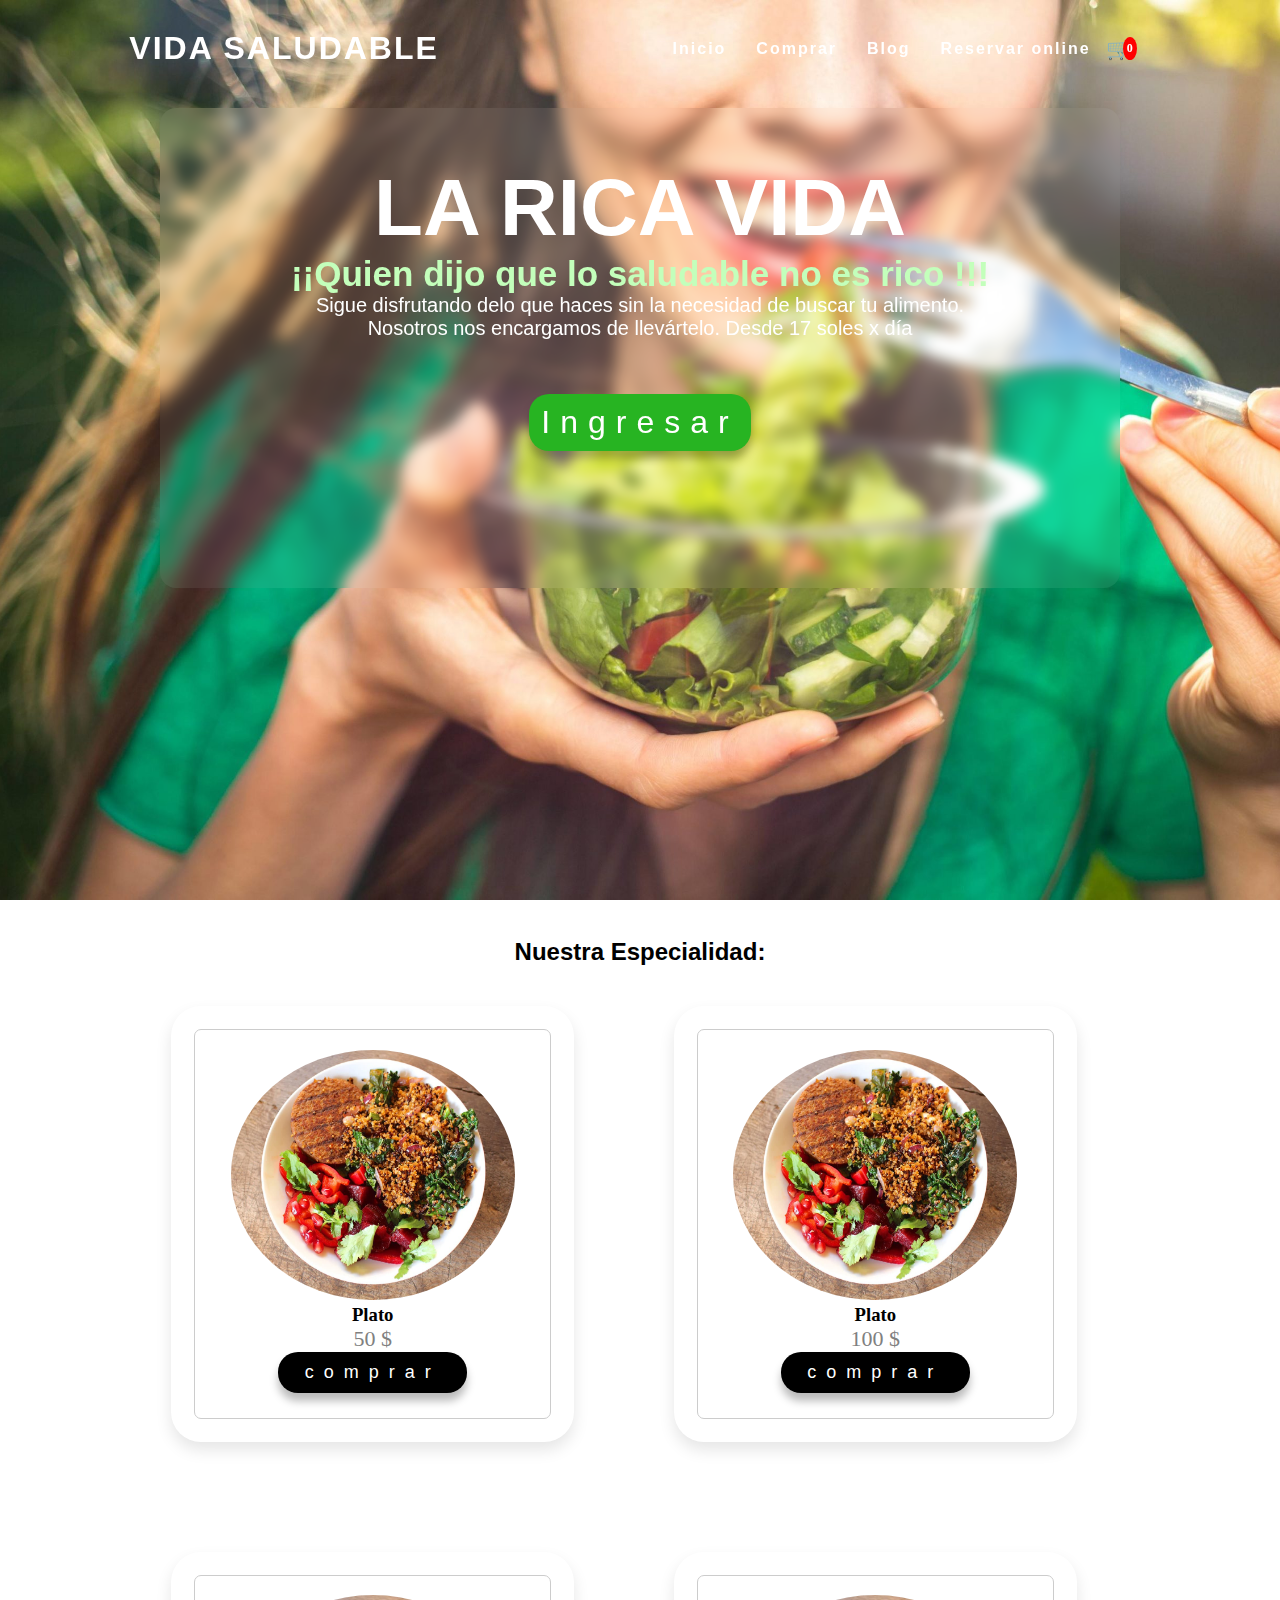
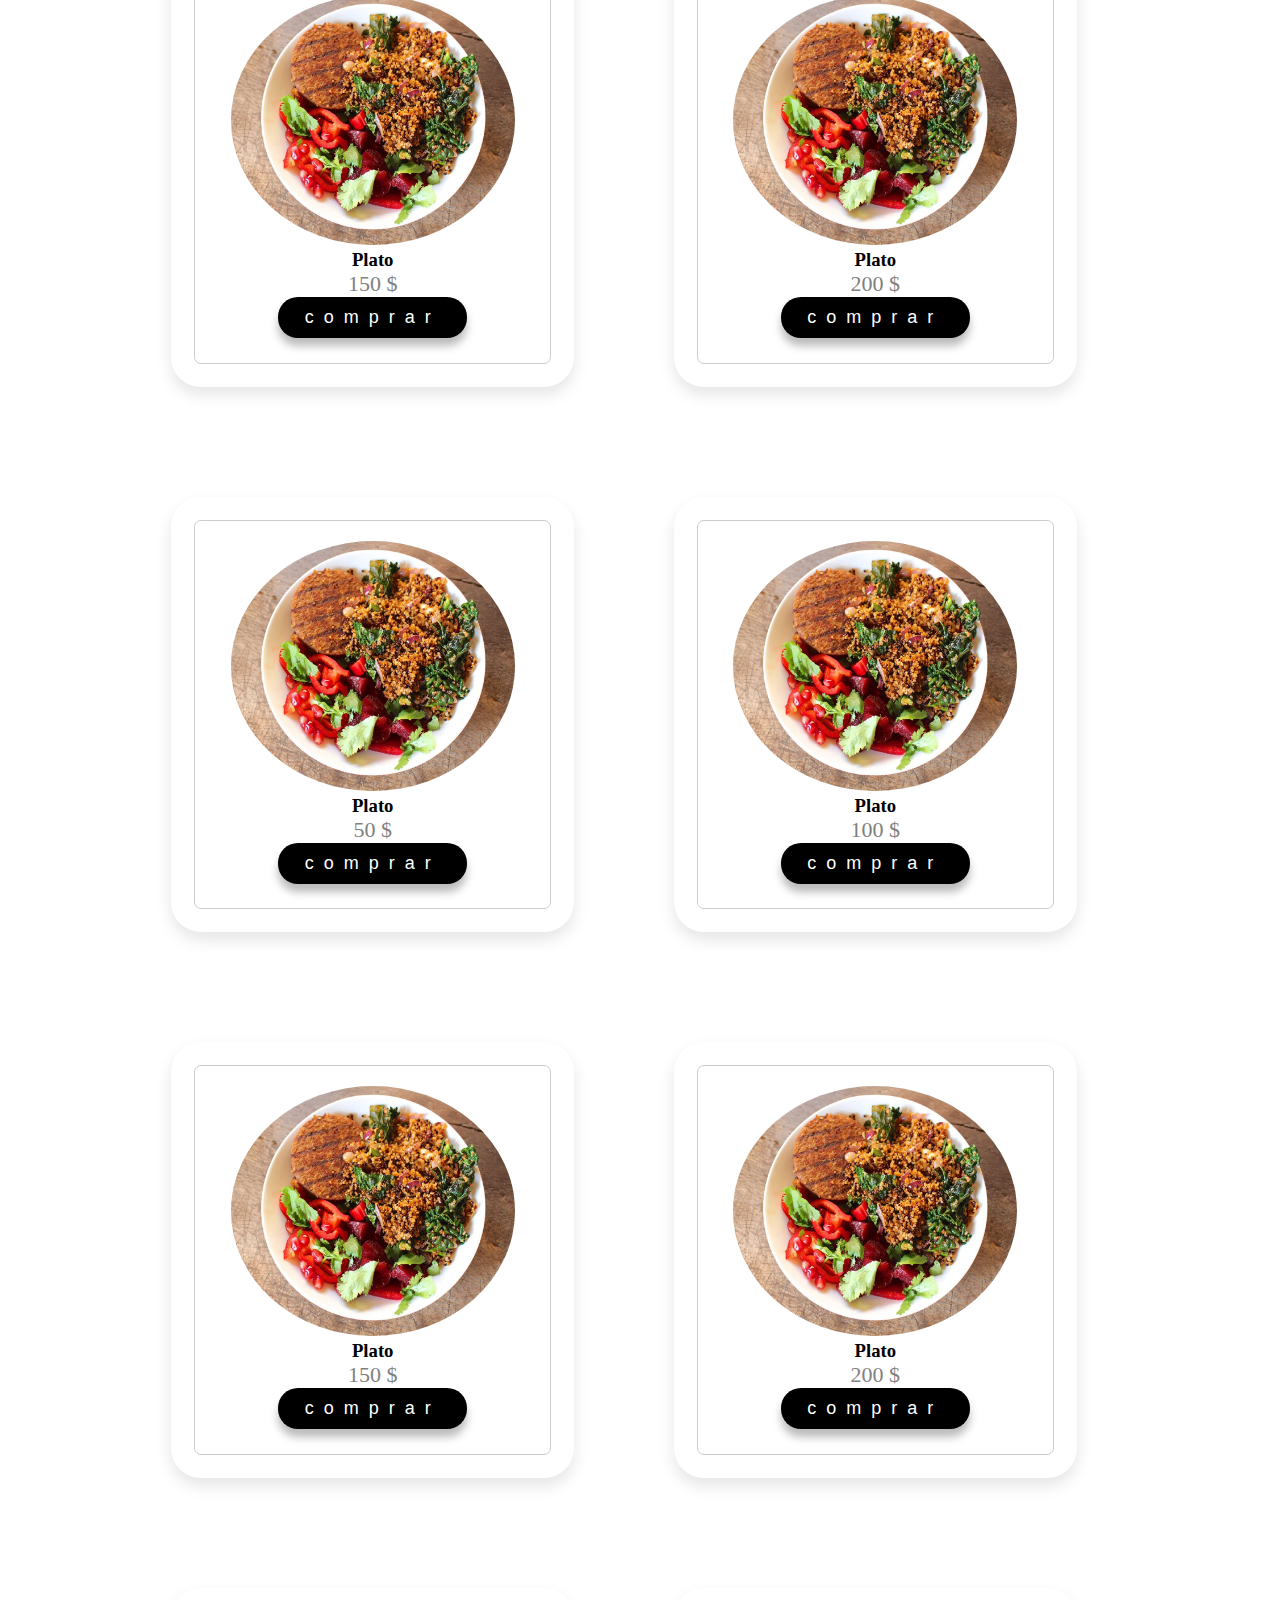
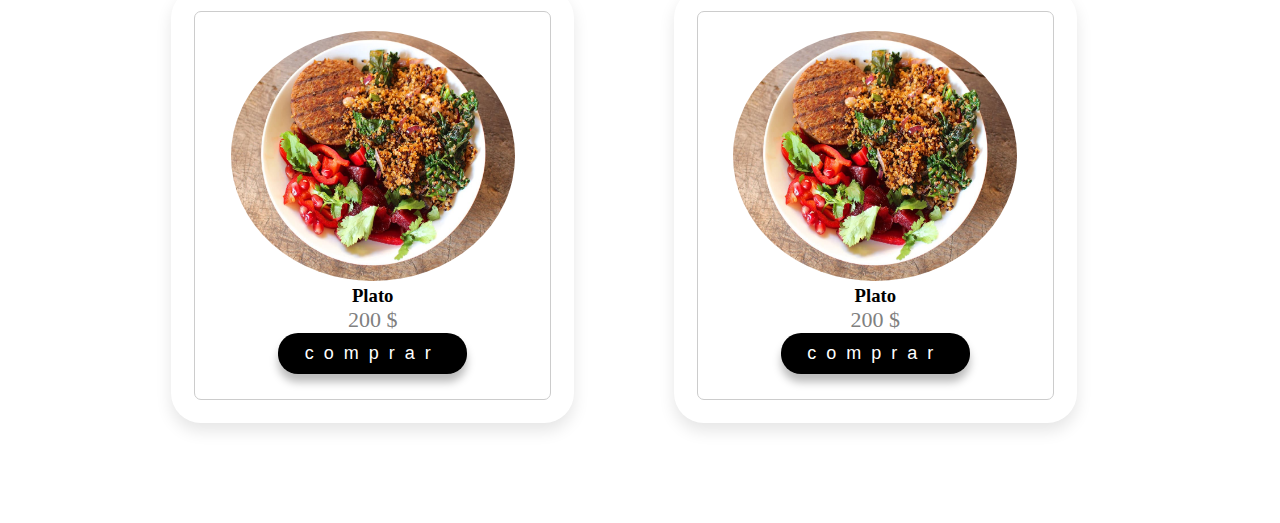
<file: comprar.html>
<!DOCTYPE html>
<html lang="en">
  <head>
    <meta charset="UTF-8" />
    <meta http-equiv="X-UA-Compatible" content="IE=edge" />
    <meta name="viewport" content="width=device-width, initial-scale=1.0" />
    <link rel="stylesheet" href="productos.css" />
    <link rel="stylesheet" href="InicioEstilos.css">
    <title>Market Sop</title>
  </head>
  <body>
    <!--navBar-->
    <header>
        <a href="" class="logo">VIDA SALUDABLE</a>
        <nav>
            <ul>
                <li><a href="index.html">Inicio</a></li>
                <li><a href="comprar.html">Comprar</a></li>
                <li><a href="">Blog</a></li>
                <li><a href="">Reservar online</a></li>
                <h1 class="ver-carrito" id="verCarrito">🛒<span id="cantidadCarrito" class="cantidad-carrito"></span></h1>
            </ul>
        </nav>
    </header>
    <section class="zona1">
        <br><br><br><br><br><br>
       <div class="background-container">
            <div class="card-container glass-effect">
                <br><br><br>
                <div class="titulo">
                    <h1 class="texto1">LA RICA VIDA <br>
                    </h1>
                    <h1 class="texto2">
                        ¡¡Quien dijo que lo saludable no es rico !!!
                    </h1>
                    <p class="texto3">
                        Sigue disfrutando delo que haces sin la necesidad de buscar tu alimento. <br> Nosotros nos encargamos de llevártelo.
                        Desde 17 soles x día
                    </p>
                    <br><br><br>
                    <div>
                        <button class="fa-solid fa-user">Ingresar</button>
                    </div>
                </div>
            </div>
        </div>
    </section>
    <div class="sub">
     <h2 class="Subtitulocompra">Nuestra Especialidad:</h2>
    </div>

    <!--shop content-->
    <div id="shopContent" class="shop-content"></div>

    <!--modal container-->
    <div id="modal-container" class="modal-container"></div>

    <script src="productos.js"></script>
    <script src="app.js"></script>
    <script src="carrito.js"></script>
  </body>
</html>
</file>
<file: productos.css>
body {
    margin: 0px;
  }
  /*navbar*/
  .nav-container {
    position: sticky;
    z-index: 3;
    top: 0;
  }
  .navbar {
    display: flex;
    justify-content: space-between;
    height: 12vh;
    background-color: #1b1b1b;
  }
  
  .navbar-logo {
    justify-self: start;
    margin-left: 20px;
    color: #fff;
    margin-top: 4vh;
    cursor: pointer;
  }
  
  .ver-carrito {
    display: flex;
    font-size: 20px;
    margin-right: 20px;
    cursor: pointer;
  }
  
.Subtitulocompra{
  text-align: center;
  margin-top: 3%;
  font-family: 'Poppins', sans-serif;

  }
  
  /*product cards*/
  .shop-content {
    display: flex;
    align-items: center;
    justify-content: center;
    flex-wrap: wrap;
    margin-top: 30px;
    margin-left: 10%;
    margin-right: 60px;
  
  }
  .card {
   margin:10px 100px 100px 0;
   text-align: center;
   padding:4%;
   background: #fff;
   box-shadow: 0 .5rem 1rem rgba(0,0,0,.1);
   outline: .1rem solid #ccc;
   outline-offset: -1.5rem;
   cursor: pointer;
   border-radius: 30px;
  }
  .card:hover{
    outline: .2rem solid #222;
    outline-offset: 0;

  }
  
  .card > img {
    border-radius: 100%;
    width: 90%;
    height: 250px;
  }
  
  .card > img:hover {
    transform: scale(.9);
   
  }

  .price {
    color: grey;
    font-size: 22px;
  }
  
  .card button {
    border-radius: 20px;
    border: none;
    outline: 0;
    padding: 10px;
    margin-bottom: 5px;
    color: white;
    background-color:#000000;
    text-align: center;
    cursor: pointer;
    width: 60%;
    font-size: 18px;
  }
  
  .card button:hover {
    opacity: 0.7;
  }
  
  /*modal content*/
  .modal-container {
    width: 80%;
    margin: 0 10%;
    max-height: 88vh;
    color: #fff;
    background-color: #121212;
    display: flex;
    flex-direction: column;
    align-items: center;
    /*for the top*/
    position: fixed;
    overflow: auto;
    z-index: 9;
    top: 12vh;
    scrollbar-color: none;
  }
  
  .modal-container::-webkit-scrollbar {
    display: none;
  }
  .modal-header {
    display: flex;
    justify-content: space-around;
    background-color: #0a0909;
    color: #fff;
    width: 100%;
  }
  
  .modal-header-title {
    justify-self: start;
  }
  
  .modal-header-button {
    cursor: pointer;
  }
  
  .modal-container > .modal-content {
    display: flex;
    flex-direction: row;
    justify-content: space-around;
    align-items: center;
    width: 70%;
    margin: 10px;
  }
  
  .modal-container > div > img {
    height: 120px;
    width: 120px;
  }
  
  .total-content {
    font-size: 25px;
    padding: 20px;
    text-align: center;
    padding-top: 20px;
  }
  
  /*se agregaron unas lineas de css con media querys para que se adapte mejor al responsive :)*/
  
  @media only screen and (max-width: 750px) {
    .modal-container {
      width: 100%;
      margin: 0;
      min-height: 88vh;
    }
  
    .modal-container > .modal-content {
      justify-content: space-between;
      width: 100%;
      margin: 2px;
    }
  
    .modal-container > div > img {
      height: 80px;
      width: 80px;
    }
  }
  
  /*delete button product*/
  .delete-product {
    cursor: pointer;
  }
  
  /*CarritoCounter*/
  .cantidad-carrito {
    background-color: red;
    color: white;
    border-radius: 50%;
    font-size: 12px;
    padding: 4px;
    margin-top: 0%;
    right: 14px;
    position: absolute;
    display: none;
  }
  
  .sumar {
    cursor: pointer;
  }
  
  .restar {
    cursor: pointer;
  }
</file>
<file: InicioEstilos.css>
*{
    margin: 0;
    padding: 0;
    box-sizing: border-box;
}
/*BANNER*/
header{
    position: fixed;
    top: 0;
    left: 0;
    width: 100%;
    display: flex;
    justify-content: space-around;
    transition: 0.7s;
    padding: 30px 20px;
    z-index: 10;
}
header.abajo{
    background: #fff;
    padding: 10px 20px;
    box-shadow: 0px 10px 10px 0px rgba(0, 0, 0, .10);
}
.logop{
  width: 5%;
  border-radius: 30px;
  box-shadow: 0px 10px 10px 0px rgba(0, 0, 0, .10);
}
header .logo{
    position: relative;
    color: #fff;
    font-weight: bold;
    font-size: 2em;
    letter-spacing: 2px;
    transition: 1.5s;
    text-decoration: none;
    font-family: 'Poppins', sans-serif;
}
nav{
    display: flex;
    justify-content: center;
    align-items: center;
}
header ul{
    position: relative;
    display: flex;
    justify-content: center;
    align-items: center;
}
header ul li{
    list-style: none;
}
header ul li a{
    position: relative;
    font-family: Arial, Helvetica, sans-serif;
    margin: 0 15px;
    text-decoration: none;
    color: #fff;
    letter-spacing: 2px;
    font-weight: 600;
    transition: 0.7s;
}
.zona1{
    position: relative;
    width: 100%;
    height: 100vh;
    background: url(q1.jpeg);
    background-size: cover;
    background-position: center center;
}
header.abajo .logo,
header.abajo ul li a{
    color: black;
}
.background-container{
    width: 60%;
    height: 60%;
    position: relative;
    background-size: cover;
    display: contents;
    align-items: center;
}
.card-container{
    width: 60rem;
    height: 30rem;
    margin: 0 auto;
    border-radius: 1rem;
}
.glass-effect{
    background: #fafafa10;
    backdrop-filter: blur(0.4rem);
    -webkit-backdrop-filter: blur(0.4rem);
}
.titulo{
    text-align: center;
    color: #fff;
}
.texto1{
    font-size: 80px;
    font-family: 'Poppins', sans-serif;
}
.texto2{
    font-family: 'Poppins', sans-serif;
    font-size: 35px;
    color: #c3ffbb;
}
.texto3{
    font-family: 'Poppins', sans-serif;
    font-size: 20px;
}
button{
    font-size: 2rem;
    border: none;
    outline: none;
    padding: 10px 12px;
    border-radius: 20px;
    background-color: #27b422;
    color: #fff;
    letter-spacing: 10px;
    box-shadow: 0px 8px 8px 0px rgba(0, 0, 0, .27);
}
/*FOOTER*/
footer{
    background-color: #242424;
    width: 100%;
}
.footerContainer{
    width: 100%;
    padding: 70px 30px 20px;
    margin-top: 5%;
}
.socialIcon{
    display: flex;
    justify-content: center;
}
.socialIcon a{
    text-decoration: none;
    padding: 10px;
    background-color: rgb(97, 97, 97);
    margin: 10px;
    border-radius: 50%;
}
.socialIcon a i{
    font-size: 2em;
    color: rgb(255, 255, 255);
    opacity: 0.9;
}
.socialIcon a:hover{
    background-color: rgb(46, 46, 46);
    transition: 0.5s;
}
.socialIcon a:hover i{
    color: rgb(255, 255, 255);
    transition: 0.5s;
}
.footerNav{
    margin: 30px 0;
}
.footerNav ul{
    display: flex;
    justify-content: center;
    list-style-type: none;
}
.footerNav ul li a{
    color: rgb(255, 255, 255);
    margin: 20px;
    text-decoration: none;
    font-size: 1.3em;
    opacity: 0.7;
    transition: 0.5s;
    font-family: 'Poppins', sans-serif;
}
.footerNav ul li a:hover{
    opacity: 1;
}
/* ESTIVEN */
.title{
    padding-top: 1%;
    text-align: center;
    font-size: 350%;
    font-family: 'Poppins', sans-serif;
}
.subtitulo{
    text-align: center;
    font-size: 250%;
    font-family: 'Poppins', sans-serif;
    margin-top: 13%;
}
.contenedor {
    display: flex;
    justify-content: space-between;
    text-align: center;
    margin-left: 13%;
    margin-right: 10%;
    border-radius: 20px;
   
   
  }
  .cajaanimado{

    color: rgb(10, 10, 10);
    margin-top: 0%;

  }

  .imagen {
  width: 90%;
  position: static;
  margin-top: 12%;

    
  }

.Buton{
    display: flex;
    justify-content: center;
    align-items: center;
    height: 8vh; /* para centrar verticalmente */
  }
.ComprarAhora{
    text-align: center;
    font-family:Arial, Helvetica, sans-serif;
    font-size: 20px;
    background-color:rgb(15, 182, 0);
    color: rgb(255, 255, 255); /* Color de texto inicial del botón */
    padding: 10px 20px;
    border: none;
    cursor: pointer;
    transition: background-color 0.3s;
    
}
.ComprarAhora:hover {
    background-color:rgb(4, 90, 37); /* Color del botón al pasar el mouse por encima */
  }
.cuadro{
    width: 200px;
    height: 200px;
    background-color: #f0f0f0;
    border: 1px solid #ccc;
    display: inline-block;
    margin: 10px;
    text-align: center;
    padding: 20px;
    
} 
/* otros servicios*/
.SubServicios{
    text-align: center;
    font-family: 'Poppins',sans-serif;
    margin-top: 5%;
}
.servicios{
    display: flex;
    justify-content: center;
    align-items: center;
    height: 50vh;
}
.cuadro {
    width: 200px;
    height: 200px;
    background-color: #f0f0f0;
    text-align: center;
    padding: 20px;
    position: relative;
  }
  .circulo {
    width: 40px;
    height: 40px;
    background-color: #27b422;
    color: black;
    border-radius: 50%;
    position: absolute;
    top: -20px;
    left: 50%;
    transform: translateX(-50%);
    display: flex;
    justify-content: center;
    align-items: center;
  }
  .texto {
    margin-top: 80px;
    color: black;
    font-family: 'Poppins', sans-serif;
    
  }

  .cuadro-izquierda,
  .cuadro-derecha {
    border-radius: 20px;
    width: 350px;
    height: 330px;
    background: linear-gradient(rgb(255, 255, 255),rgba(238, 238, 238, 0.897));
    box-shadow: 0px 20px 20px 0px rgba(0, 0, 0, .10);
    border:  none;
  }

  .cuadro-medio {
    border-radius: 20px;
    width: 400px;
    height: 380px;
    border:  none;
    background: linear-gradient(rgb(255, 255, 255),rgba(238, 238, 238, 0.897));
    box-shadow: 0px 20px 20px 0px  rgba(0, 0, 0, .10);
  }
  .enlace-estilizado {
    margin-top: 25%;
    color: #ff0000; /* Cambia el color del texto */
    text-decoration: none; /* Elimina la subrayado */
    font-weight: bold; /* Establece la negrita */
    font-size: 18px; /* Ajusta el tamaño de fuente */
    display: inline-block;
    padding: 10px 20px;
    background-color: #f0f0f0;
    color: #000;
    text-decoration: none;
    border: 1px solid #ccc;
    border-radius: 20px;
    transition: background-color 0.3s ease;
    font-family: 'Poppins', sans-serif;
  }
  .enlace-estilizado:hover {
    background-color: #27b422;
    color: #fff;
  }
/* productos*/
/* Import Google font - Poppins */
@import url('https://fonts.googleapis.com/css2?family=Poppins:wght@400;500;600&display=swap');

.main {
  margin-left: 20%;
  display: flex;
  padding: 0 35px;
  align-items:start;
  justify-content: center;
  margin-right: 20%;
 
}


.wrapper {
  max-width: 1100px;
  width: 100%;
  position: relative ;
}

.wrapper i {
  top: 50%;
  height: 50px;
  width: 50px;
  cursor: pointer;
  font-size: 1.25rem;
  position: absolute;
  text-align: center;
  line-height: 50px;
  background: #fff;
  border-radius: 50%;
  box-shadow: 0 3px 6px rgba(0,0,0,0.23);
  transform: translateY(-50%);
  transition: transform 0.1s linear;
}
.wrapper i:active{
  transform: translateY(-50%) scale(0.85);
}
.wrapper i:first-child{
  left: -22px;
}
.wrapper i:last-child{
  right: -22px;
}
.wrapper .carousel{
  display: grid;
  grid-auto-flow: column;
  grid-auto-columns: calc((100% / 3) - 12px);
  overflow-x: auto;
  scroll-snap-type: x mandatory;
  gap: 16px;
  border-radius: 8px;
  scroll-behavior: smooth;
  scrollbar-width: none;
}
.carousel::-webkit-scrollbar {
  display: none;
}
.carousel.no-transition {
  scroll-behavior: auto;
}
.carousel.dragging {
  scroll-snap-type: none;
  scroll-behavior: auto;
}
.carousel.dragging .card {
  cursor: grab;
  user-select: none;
}
.carousel :where(.card, .img) {
  display: flex;
  justify-content: center;
  align-items: center;
}
.carousel .card {
  scroll-snap-align: start;
  height: 342px;
  list-style: none;
  background: #fff;
  cursor: pointer;
  padding-bottom: 15px;
  flex-direction: column;
  border-radius: 8px;
}
.carousel .card .img {
  background: #115803;
  height: 148px;
  width: 148px;
  border-radius: 50%;
}
.card .img img {
  width: 140px;
  height: 140px;
  border-radius: 50%;
  object-fit: cover;
  border: 4px solid #fff;
}
.carousel .card h2 {
  font-weight: 500;
  font-size: 1.56rem;
  margin: 30px 0 5px;
  font-family: 'Poppins', sans-serif;
}
.carousel .card a {
  margin-top: 2%;
  color: #ff0000; /* Cambia el color del texto */
  text-decoration: none; /* Elimina la subrayado */
  font-weight: bold; /* Establece la negrita */
  font-size: 18px; /* Ajusta el tamaño de fuente */
  display: inline-block;
  padding: 10px 20px;
  background-color: #27b422;
  color: #000;
  text-decoration: none;
  border: 1px solid #ccc;
  transition: background-color 0.3s ease;
  font-family: 'Poppins', sans-serif;
  border-radius: 20px;
}
.carousel .card a:hover {
  background-color: #f0f0f0;
}
@media screen and (max-width: 900px) {
  .wrapper .carousel {
    grid-auto-columns: calc((100% / 2) - 9px);
  }
}
@media screen and (max-width: 600px) {
  .wrapper .carousel {
    grid-auto-columns: 100%;
  }
}


/* HISTORIA*/
.contenedor-historia{
    flex-direction: row;
    display: flex;
    align-items: flex-start;
    margin-left: 25%;
    margin-right: 10%;
    border-radius: 20px;
}
.texto {
  margin-top: 5%;
    flex: 1;
    margin-right: 20px;
  }

  .divimagen {
    flex: 1;
  }
.imagen1{
  width: 70%;
  margin-top: 35%;
  margin-left: 15%;
  border: none;
  border-radius: 50px;
  box-shadow: 10px 10px 10px 10px  rgba(0, 0, 0, .10);
}
  .ponte-contacto {
    margin-top: 2%;
    margin-left: 40%;
    text-decoration: none; /* Elimina la subrayado */
    font-weight: bold; /* Establece la negrita */
    font-size: 18px; /* Ajusta el tamaño de fuente */
    display: inline-block;
    padding: 10px 20px;
    background-color: #27b422;
    color: #000000;
    text-decoration: none;
    border: 1px solid #ccc;
    transition: background-color 0.3s ease;
    font-family: 'Poppins', sans-serif;
    border-radius: 20px;
    text-decoration: none;
  }
  .ponte-contacto:hover {
    background-color: #ffffff;
    color: #000000;
  }
  .Ponte-contacto2{
    text-decoration: none;
    color: rgb(0, 0, 0);
  }
@media screen and (max-width: 900px) {
  .wrapper .carousel {
    grid-auto-columns: calc((100% / 2) - 9px);
  }
}
@media screen and (max-width: 600px) {
  .wrapper .carousel {
    grid-auto-columns: 100%;
  }
}
/* formulario*/
.formulario{
  background: #ffffff;
  margin-top: 5%;
}
.form{  
display: flex;
margin-left: 50%;
margin-top: 10%;
}
.fila{
  width: 900px;
  height: 550px;
  border-radius: 10px;
  background: #ffffff;
}
.side-image{
  background-image: url("../IMG/SannaFood.jpg");
  background-size: cover;
  background-repeat: no-repeat;
  position: relative;
  background-position: center;
  border-radius: 10px 0 0 10px;
  width: 120%;
  margin-right: 100%;

}
.imgformulario{
  margin-left: 10%;
  width: 30%;
  position: absolute;
  height: auto;
  border-radius: 20px;
  box-shadow: 5px 5px 10px 1px rgba(0,0,0,0.2);
}
.llamanos{
  margin-top: 20%;
  text-align:center;
}
.text{
  position: absolute;
  top: 50%;
  left: 50%;
  transform: translate(-50%, -50%);
  font-family: 'Poppins', sans-serif;
}

.right{
  display: flex;
  justify-content: center;
  align-items: center;
  position: relative;
}
.input-box{
  width: 450px;
  box-sizing: border-box;
  font-family: 'Poppins', sans-serif;
}
.input-box header{
  font-weight: 700;
  text-align: center;
  margin-bottom: 45px;
}
.input-field{
  display: flex;
  flex-direction: column;
  position: relative;
  padding: 0 10px 0 10px;
  font-family: 'Poppins', sans-serif;
}
.input{
  height: 45px;
  width: 100%;
  background: transparent;
  border: none;
  border-bottom: 1px solid rgba(0,0,0,0.2);
  outline: none;
  margin-bottom: 20px;
  color: #40414a;
}
.input-box .input-field label{
  position: absolute;
  top: 10px;
  left: 10px;
  pointer-events: none;
  transition: .5s;
}
.input-field .input:focus ~ label{
  top: -10px;
  font-size: 13px;
}
.input-field .input:valid ~ label{
  top: -10px;
  font-size: 13px;
  color: #5d5076;
}
.input-field .input:focus, .input-field .input:valid{
  border-bottom: 1px solid #743ae1;
}
.submit{
  border: none;
  outline: none;
  height: 45px;
  background: rgba(39, 156, 15, 0.9);
  border-radius: 5px;
  transition: .4s;
}
.submit:hover{
  background: #ececec;
  color: #000000;
}
.signin{
  text-align: center;
  font-size: small;
  margin-top: 25px;
}

@media only screen and (max-width: 768px){
  .side-image{
      border-radius: 10px 10px 0 0;
  }
  img{
      width: 35px;
      position: absolute;
      top: 20px;
      left: 47%;
  }
  .text{
      position: absolute;
      top: 70%;
      text-align: center;
  }
  .text p,i{
      font-size: 17px;
  }
  .row{
      max-width: 420px;
      width: 100%;
  }
}
.productos{
    text-align: center;
    font-size: 70px;
    margin: 120px 100px 100px 120px;
    font-family: 'Poppins', sans-serif;
}
</file>
